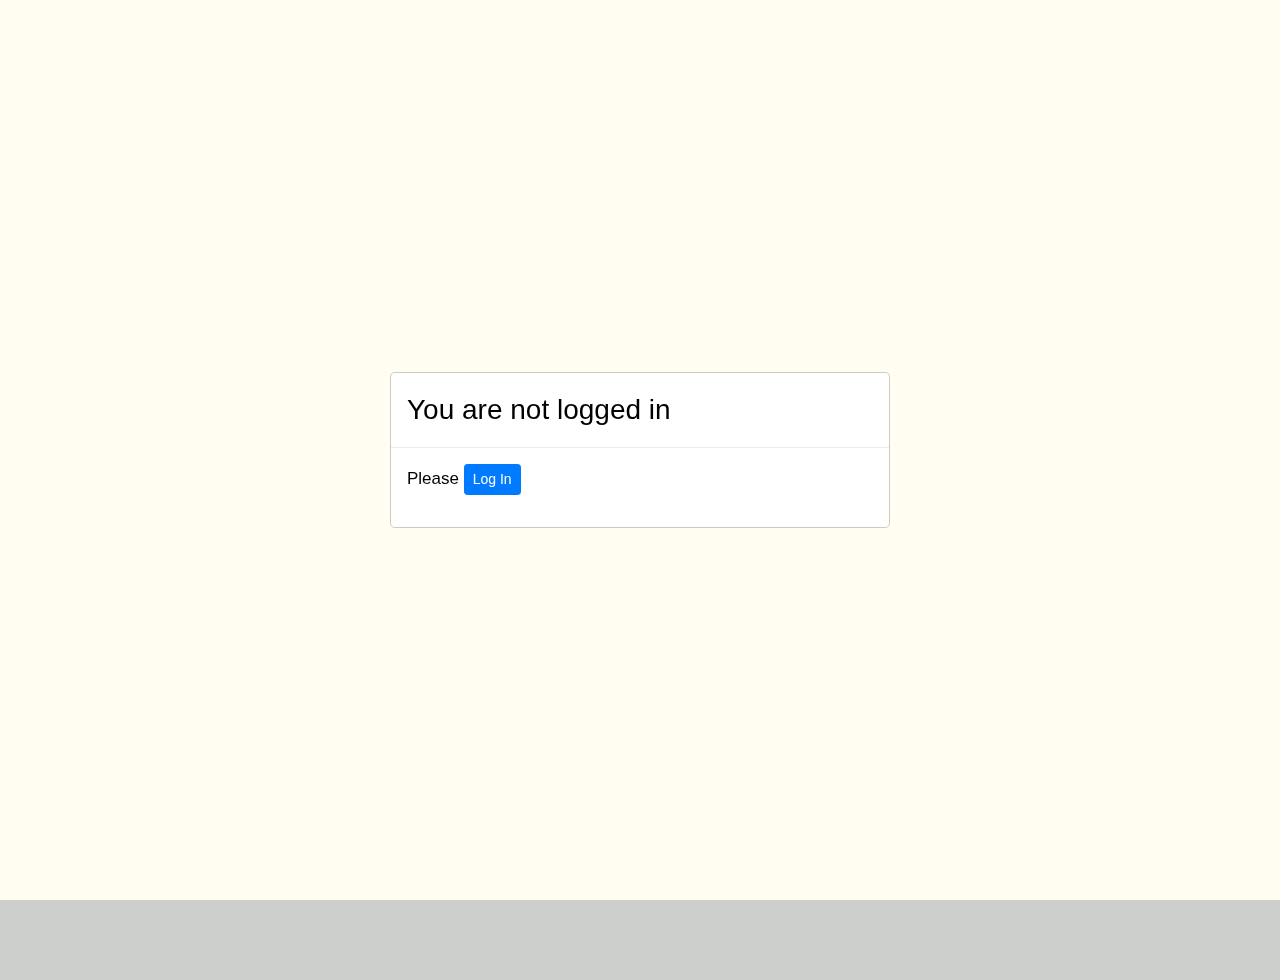
<file: website/index.html>
<html>

<head>
  <title>Today's Evening Tale</title>
  <meta charset="UTF-8">
  <meta name="viewport" content="width=device-width, initial-scale=0.5">
  <meta name="description" content="Evening Tale website">
  <link rel="shortcut icon" type="image/x-icon" href="img/favicon.png">
    <script src="https://ajax.googleapis.com/ajax/libs/jquery/3.3.1/jquery.min.js"></script>
    <link rel="stylesheet" href="https://maxcdn.bootstrapcdn.com/bootstrap/4.1.3/css/bootstrap.min.css">
    <script src="https://cdnjs.cloudflare.com/ajax/libs/popper.js/1.14.3/umd/popper.min.js"></script>
    <script src="https://maxcdn.bootstrapcdn.com/bootstrap/4.1.3/js/bootstrap.min.js"></script>
    <script src="dist/jquery.emojiRatings.js"></script>

    <link href="https://fonts.googleapis.com/css?family=Inconsolata" rel="stylesheet">
    <link href="./css/style.css" rel="stylesheet" type="text/css">
</head>

<body class="notranslate">
  <div class="fadeMe">

  </div>
  <div id="loading-screen">

  </div>
  <div id="body">
    <nav class="navbar navbar-expand-sm bg-dark navbar-dark fixed-top">
      <a class="navbar-brand" href="./index.html">Home</a>
      <ul class="navbar-nav">
        <li class="nav-item">
          <a class="nav-link" href="./top.html">Top25</a>
        </li>
        <li class="nav-item">
          <a class="nav-link" href="./post.html">Post</a>
        </li>
        <li class="nav-item">
          <a class="nav-link" href="./favorites.html">Favorites</a>
        </li>
        <li class="nav-item">
          <a class="nav-link" href="./search.html">Search Stories</a>
        </li>
        <li id="reviewBtn" style="display: none;" class="nav-item">
          <a class="nav-link" href="./review.html">Review-Stories</a>
        </li>
        <li class="nav-item dropdown">
          <a class="nav-link dropdown-toggle" href="#" id="navbardrop" data-toggle="dropdown">
          Archive
        </a>
          <div id="archive-list" class="dropdown-menu">
          </div>
        </li>
        <li class="nav-item dropdown">
          <a class="nav-link dropdown-toggle" href="#" id="navbardrop" data-toggle="dropdown">
          Genre
        </a>
          <div id="genre-list" class="dropdown-menu">
          </div>
        </li>
        <li class="nav-item dropdown">
          <a class="nav-link dropdown-toggle" href="#" id="navbardrop" data-toggle="dropdown">
          Author
        </a>
          <div id="author-list" class="dropdown-menu">
          </div>
        </li>
      </ul>
      <ul class="navbar-nav ml-auto">
        <li class="nav-item dropdown">
          <a class="nav-link dropdown-toggle text-light" id="profileNav" href="#"data-toggle="dropdown">
          Archive
        </a>
        <div class="dropdown-menu dropdown-menu-right" aria-labelledby="navbarDropdownMenuLink">
          <a class="dropdown-item" href="./profile.html">Profile</a>
          <a class="dropdown-item" href="./changepass.html">Change Password</a>
          <a class="dropdown-item" href="javascript:logout()">Logout</a>
        </div>

      </ul>
    </nav>

    <div id ="my-content" style="margin-top:80px">

    </div>

    <div id="tale-today" class="card content" style="width: 18rem;margin-top:80px">
      <div class="card-body">
        <div id="serverMessage"></div>
        <h1 id="story-big-title">Today's Bedtime Story</h1>
        <h2 id="tale-title" class="translate"></h2>
        <h5 class="text-left translate" id="tale-author">Author:</h2>
        <h6 class="text-left translate" id="tale-genre">Genre:</h2>
          <input id="speech"  width="40px" height="40px" type="image" src="./img/Microphone.png" />

          <input id="play" style="margin-left: 20px"  width="40px" height="40px" onclick = "readText()" type="image" src="./img/play.png" />
          <input id="stop" style="margin-left: 20px"  width="40px" height="40px" onclick = "stopText()" type="image" src="./img/stop.png" />
          <div onclick = "removeRecord()" id="google_translate_element"></div>
          <hr />
          <br />
        <p id="tale-description" class="card-text translate">

        </p>
        <br />
        <hr />


        <div id="rating">
          <label for="rating">Your Rating</label>
        </div>
        <p id="average-rating">

        </p>
        <div>
          <label>Mark as Favorite</label>
          <input id="favorite" onclick = "addToFavorite()" type="image" src="http://icons.iconarchive.com/icons/custom-icon-design/flatastic-3/32/favorites-remove-icon.png" />
        </div>
        <div style="display: none;" id="edit-delete">
          <button type="button" onclick="editTale()" class="btn btn-primary">Edit</button>
          <button type="button" onclick="deleteTale()" class="btn btn-danger">Delete</button>
        </div>

      </div>
    </div>
  </div>




  <script type="text/javascript" src="./js/constants.js"></script>
  <script type="text/javascript" src="./js/error_handling.js"></script>
  <script type="text/javascript" src="./js/loading-screen.js"></script>
  <script type="text/javascript" src="./js/site.js"></script>
  <script type="text/javascript" src="//translate.google.com/translate_a/element.js?cb=googleTranslateElementInit"></script>
</body>

</html>
</file>
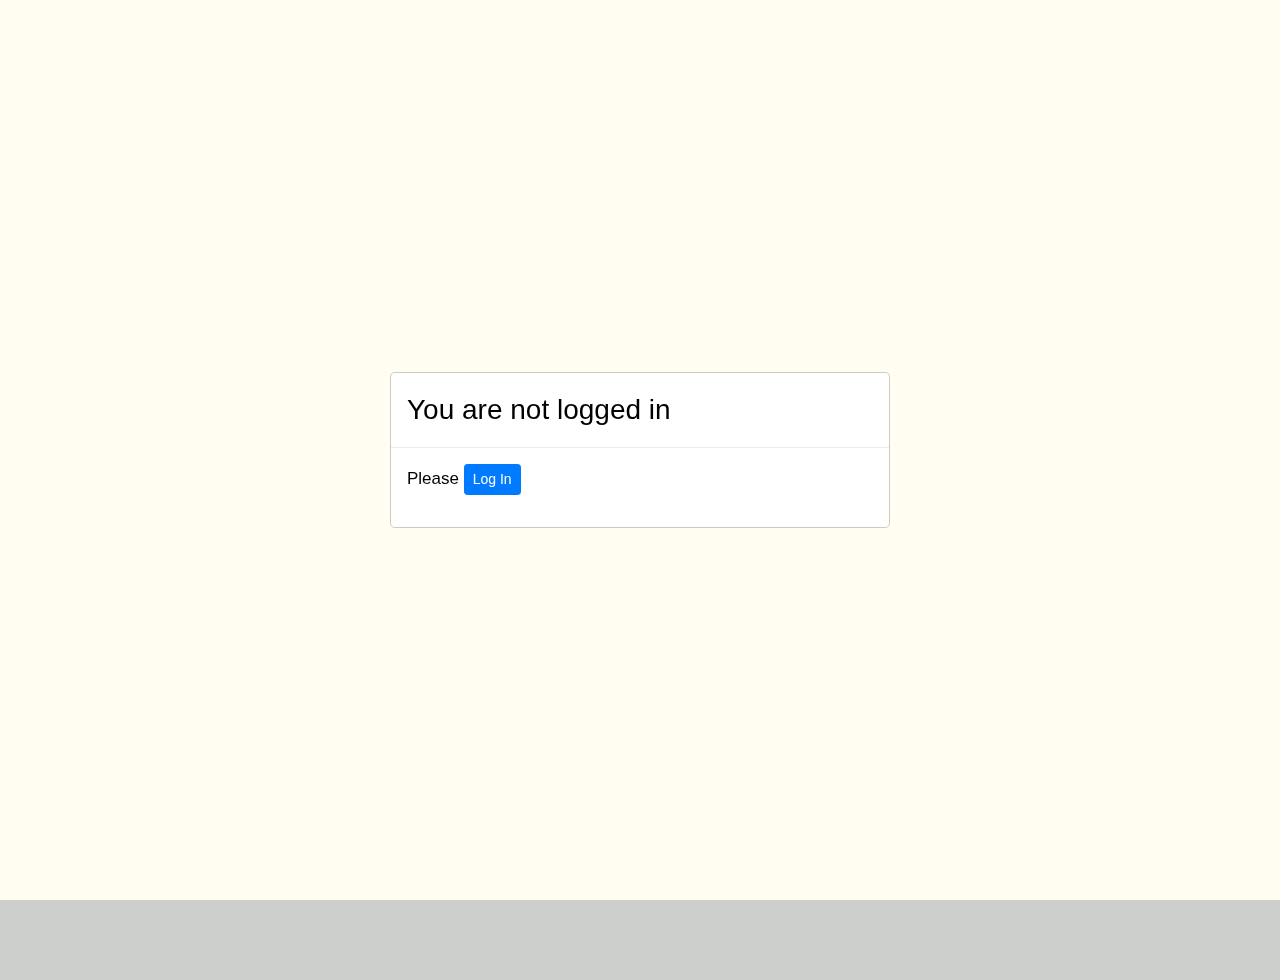
<file: website/changepass.html>
<html>

<head>
  <title>Today's Evening Tale</title>
  <meta charset="UTF-8">
  <meta name="viewport" content="width=device-width, initial-scale=0.5">
  <meta name="description" content="Evening Tale website">
  <link rel="shortcut icon" type="image/x-icon" href="img/favicon.png">
    <script src="https://ajax.googleapis.com/ajax/libs/jquery/3.3.1/jquery.min.js"></script>
    <link rel="stylesheet" href="https://maxcdn.bootstrapcdn.com/bootstrap/4.1.3/css/bootstrap.min.css">
    <script src="https://cdnjs.cloudflare.com/ajax/libs/popper.js/1.14.3/umd/popper.min.js"></script>
    <script src="https://maxcdn.bootstrapcdn.com/bootstrap/4.1.3/js/bootstrap.min.js"></script>
    <script src="dist/jquery.emojiRatings.js"></script>
    <link href="https://fonts.googleapis.com/css?family=Inconsolata" rel="stylesheet">
    <link href="./css/style.css" rel="stylesheet" type="text/css">
    <link href="./css/login.css" rel="stylesheet" type="text/css">
</head>

<body>
  <div id="loading-screen">

  </div>

  <div class="fadeMe">

  </div>

  <nav class="navbar navbar-expand-sm bg-dark navbar-dark fixed-top">
    <a class="navbar-brand" href="./index.html">Home</a>
    <ul class="navbar-nav">
      <li class="nav-item">
        <a class="nav-link" href="./top.html">Top25</a>
      </li>
      <li class="nav-item">
        <a class="nav-link" href="./post.html">Post</a>
      </li>
      <li class="nav-item">
        <a class="nav-link" href="./favorites.html">Favorites</a>
      </li>
    </ul>
    <ul class="navbar-nav ml-auto">
      <li class="nav-item dropdown">
        <a class="nav-link dropdown-toggle text-light" id="profileNav" href="#"data-toggle="dropdown">
        Archive
      </a>
      <div class="dropdown-menu dropdown-menu-right" aria-labelledby="navbarDropdownMenuLink">
        <a class="dropdown-item" href="./profile.html">Profile</a>
          <a class="dropdown-item" href="./changepass.html">Change Password</a>
        <a class="dropdown-item" href="javascript:logout()">Logout</a>
      </div>

    </ul>
  </nav>





<div class="card content-profile">
  <div class="card-body">


    <div class="container">
      <h1>Edit Profile</h1>
      <hr>
    <div class="row">

        <!-- edit form column -->
        <div class="col-md-9 personal-info">
          <div id="serverMessage"></div>
          <br />
          <h3>Personal info</h3>

          <form id="profileForm" method="POST" role="form" class="form-horizontal">

            <div class="form-group">
              <label for="OldPassword"><span>*</span> OldPassword</label>
              <input  type="password" class="form-control" name="OldPassword" id="OldPassword">
            </div>
            <div class="form-group">
              <label for="Password1"><span>*</span> New Password</label>
              <input   type="password" class="form-control" name="Password1" id="Password1">
            </div>
            <div class="form-group">
              <label for="Password2"><span>*</span> New Password again</label>
              <input type="password" class="form-control" name="Password2" id="Password2">
            </div>

            <div class="form-group">
              <div class="col-md-8">
                <input type="submit" class="btn btn-primary btn-lg" value="Save Changes">
                <span></span>
                <input type="reset" class="btn btn-default" value="Cancel">
              </div>
            </div>

          </form>
        </div>
    </div>
  </div>


  </div>
</div>



<hr>
  <script type="text/javascript" src="./js/constants.js"></script>
  <script type="text/javascript" src="./js/error_handling.js"></script>
  <script type="text/javascript" src="./js/loading-screen.js"></script>
  <script type="text/javascript" src="./js/changepass.js"></script>
</body>

</html>
</file>
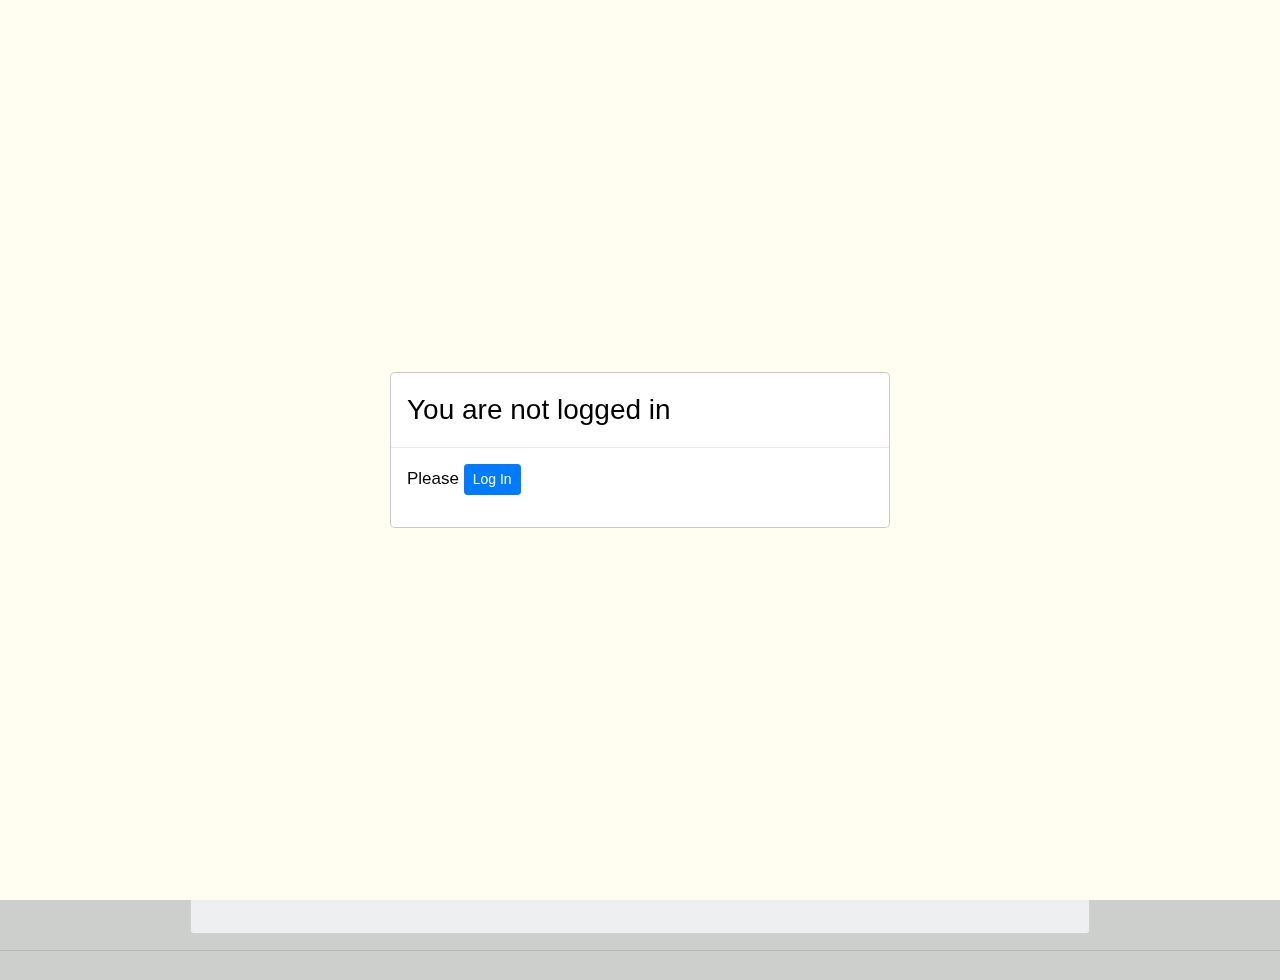
<file: website/edit.html>
<html>

<head>
  <title>Today's Evening Tale</title>
  <meta charset="UTF-8">
  <meta name="viewport" content="width=device-width, initial-scale=0.5">
  <meta name="description" content="Evening Tale website">
  <link rel="shortcut icon" type="image/x-icon" href="img/favicon.png">
  <script src="https://ajax.googleapis.com/ajax/libs/jquery/3.3.1/jquery.min.js"></script>
  <link rel="stylesheet" href="https://maxcdn.bootstrapcdn.com/bootstrap/4.1.3/css/bootstrap.min.css">
  <script src="https://cdnjs.cloudflare.com/ajax/libs/popper.js/1.14.3/umd/popper.min.js"></script>
  <script src="https://maxcdn.bootstrapcdn.com/bootstrap/4.1.3/js/bootstrap.min.js"></script>
  <script src="dist/jquery.emojiRatings.js"></script>
  <link href="https://fonts.googleapis.com/css?family=Inconsolata" rel="stylesheet">
  <link href="./css/style.css" rel="stylesheet" type="text/css">
  <link href="./css/login.css" rel="stylesheet" type="text/css">
</head>

<body>
  <div id="loading-screen">

  </div>

  <div class="fadeMe">

  </div>

  <nav class="navbar navbar-expand-sm bg-dark navbar-dark fixed-top">
    <a class="navbar-brand" href="./index.html">Home</a>
    <ul class="navbar-nav ml-auto">
      <li class="nav-item dropdown">
        <a class="nav-link dropdown-toggle text-light" id="profileNav" href="#" data-toggle="dropdown">
        Archive
      </a>
        <div class="dropdown-menu dropdown-menu-right" aria-labelledby="navbarDropdownMenuLink">
          <a class="dropdown-item" href="./profile.html">Profile</a>
          <a class="dropdown-item" href="./changepass.html">Change Password</a>
          <a class="dropdown-item" href="javascript:logout()">Logout</a>
        </div>

    </ul>
  </nav>





  <div class="card content-profile">
    <div class="card-body">


      <div class="container">
        <h1>Edit Tale</h1>
        <hr>
        <div class="row">

          <!-- edit form column -->
          <div class="col-md-9 personal-info">
            <div id="serverMessage"></div>
            <br />
            <h3>Tale info</h3>

            <form id="editForm" method="POST" role="form" class="form-horizontal">
              <div class="form-group">
                <label for="Title"><span>*</span> Title</label>
                <input type="text" class="form-control" name="Title" id="Title">
              </div>
              <div class="form-group">
                <label for="Genre"><span>*</span> Genre</label>
                <select class="custom-select form-control" name="Genre" id="Genre">
                </select>
              </div>
              <div class="form-group">
                <label for="Author"><span>*</span> Author</label>
                <select class="custom-select form-control" name="Author" id="Author">
                </select>
              </div>
              <div class="form-group">
                <label for="Description"><span>*</span>Description</label>
                <textarea rows="10" class="form-control" name="Description" id="Description" aria-label=""></textarea>
              </div>
              <div class="form-group">
                <input hidden type="text" class="form-control" name="DateAdded" id="DateAdded">
              </div>
              <div class="form-group">
                <label class="col-md-3 control-label"></label>
                <div class="col-md-8">
                  <input type="submit" class="btn btn-primary" value="Save Changes">
                  <span></span>
                  <input type="reset" class="btn btn-default" value="Cancel">
                </div>
              </div>
            </form>
          </div>
        </div>
      </div>


    </div>
  </div>



  <hr>
  <script type="text/javascript" src="./js/constants.js"></script>
  <script type="text/javascript" src="./js/error_handling.js"></script>
  <script type="text/javascript" src="./js/loading-screen.js"></script>
  <script type="text/javascript" src="./js/edit.js"></script>
</body>

</html>
</file>
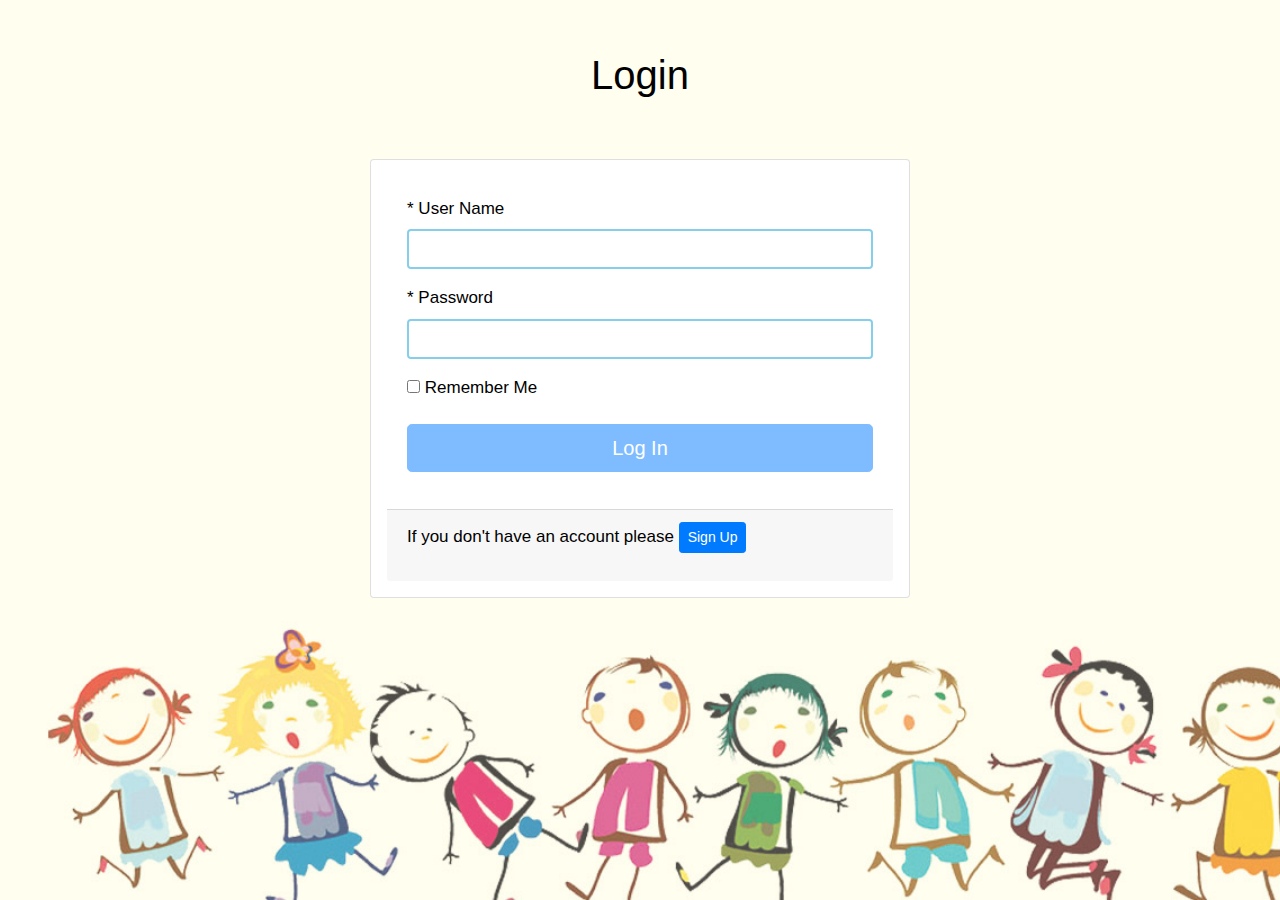
<file: website/login.html>
<html>

<head>
  <title>Today's Evening Tale</title>
  <meta charset="UTF-8">
  <meta name="viewport" content="width=device-width, initial-scale=0.5">
  <meta name="description" content="Evening Tale website">
  <link rel="shortcut icon" type="image/x-icon" href="img/favicon.png">
    <script src="https://ajax.googleapis.com/ajax/libs/jquery/3.3.1/jquery.min.js"></script>
    <link rel="stylesheet" href="https://maxcdn.bootstrapcdn.com/bootstrap/4.1.3/css/bootstrap.min.css">
    <script src="https://cdnjs.cloudflare.com/ajax/libs/popper.js/1.14.3/umd/popper.min.js"></script>
    <script src="https://maxcdn.bootstrapcdn.com/bootstrap/4.1.3/js/bootstrap.min.js"></script>
    <script src="dist/jquery.emojiRatings.js"></script>
    <link href="https://fonts.googleapis.com/css?family=Inconsolata" rel="stylesheet">
    <link href="./css/style.css" rel="stylesheet" type="text/css">
    <link href="./css/login.css" rel="stylesheet" type="text/css">
</head>

<body>
  <div class="fadeMe">

  </div>



  <br />
  <br />
  <div class="container body-content">
    <div class="row">
      <div class="col-md-12">
        <h1 class="text-center mb-4">Login</h1>
        <div class="col-md-6 mx-auto">
          <br/>
          <div id="serverMessage"></div>
        </div>
        <div class="row">
          <div class="col-md-6 mx-auto">
            <div class="card rounded shadow-lg p-3 mb-5 bg-white rounded">
              <div class="card-body">

                <form id="loginForm" method="POST" role="form" class="form-horizontal">
                  <div class="form-group">
                    <label for="UserName"><span>*</span> User Name</label>
                    <input type="text" class="form-control" name="UserName" id="UserName">
                  </div>

                  <div class=" form-group">
                    <label for="password"><span>*</span> Password</label>
                    <input type="password" class="form-control" name="password" id="password">
                  </div>

                  <div class=" form-group">
                    <input type="checkbox" id="RememberMe" name="RememberMe" />
                    <label for="RememberMe">Remember Me</label>
                  </div>



                  <div class="form-group">
                    <input id="btn_LogIn" onclick="return false" type="submit" value="Log In" class="btn btn-primary btn-lg" style="width: 100%;" />
                  </div>
                </form>

              </div>

              <div class="card-footer">
                <p style="color: black;">If you don't have an account please <button id="btn_SignUp" type="button" onclick="window.open('register.html?user=' + document.getElementById('UserName').value, '_self', 'resizable=yes')" class="btn btn-primary btn-sm">Sign Up</button>                  </p>
              </div>

            </div>
          </div>
        </div>
        <br/>
        <div class="col-md-6 mx-auto">
          <div class="row">
            <div class="col-md-6" style="text-align: center">

            </div>
            <div class="col-md-6" style="text-align: center">

            </div>
          </div>
        </div>
      </div>

    </div>
  </div>






  <script type="text/javascript" src="./js/constants.js"></script>
  <script type="text/javascript" src="./js/error_handling.js"></script>
  <script type="text/javascript" src="./js/parseURL_login.js"></script>
  <script type="text/javascript" src="./js/login_validate.js"></script>
  <script type="text/javascript" src="./js/login.js"></script>
</body>

</html>
</file>
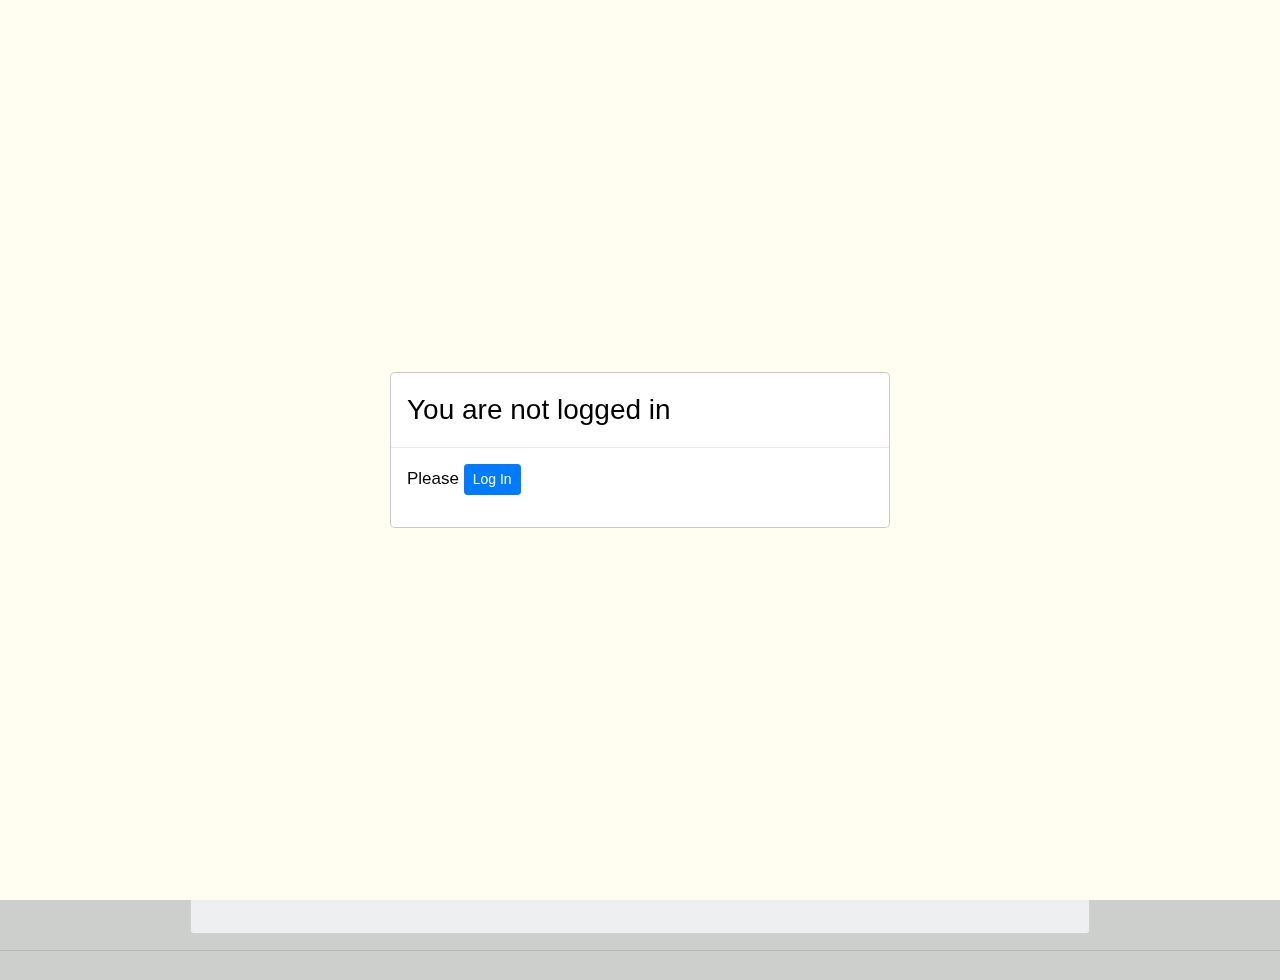
<file: website/post.html>
<html>

<head>
  <title>Today's Evening Tale</title>
  <meta charset="UTF-8">
  <meta name="viewport" content="width=device-width, initial-scale=0.5">
  <meta name="description" content="Evening Tale website">
  <link rel="shortcut icon" type="image/x-icon" href="img/favicon.png">
  <script src="https://ajax.googleapis.com/ajax/libs/jquery/3.3.1/jquery.min.js"></script>
  <link rel="stylesheet" href="https://maxcdn.bootstrapcdn.com/bootstrap/4.1.3/css/bootstrap.min.css">
  <script src="https://cdnjs.cloudflare.com/ajax/libs/popper.js/1.14.3/umd/popper.min.js"></script>
  <script src="https://maxcdn.bootstrapcdn.com/bootstrap/4.1.3/js/bootstrap.min.js"></script>
  <script src="dist/jquery.emojiRatings.js"></script>
  <link href="https://fonts.googleapis.com/css?family=Inconsolata" rel="stylesheet">
  <link href="./css/style.css" rel="stylesheet" type="text/css">
  <link href="./css/login.css" rel="stylesheet" type="text/css">
</head>

<body>
  <div id="loading-screen">

  </div>

  <div class="fadeMe">

  </div>

  <nav class="navbar navbar-expand-sm bg-dark navbar-dark fixed-top">
    <a class="navbar-brand" href="./index.html">Home</a>
    <ul class="navbar-nav">
      <li class="nav-item">
        <a class="nav-link" href="./top.html">Top25</a>
      </li>
      <li class="nav-item">
        <a class="nav-link" href="./favorites.html">Favorites</a>
      </li>
      <li class="nav-item">
        <a class="nav-link" href="./search.html">Search Stories</a>
      </li>
      <li id="reviewBtn" style="display: none;" class="nav-item">
        <a class="nav-link" href="./review.html">Review-Stories</a>
      </li>
    </ul>
    <ul class="navbar-nav ml-auto">
      <li class="nav-item dropdown">
        <a class="nav-link dropdown-toggle text-light" id="profileNav" href="#" data-toggle="dropdown">
        Archive
      </a>
        <div class="dropdown-menu dropdown-menu-right" aria-labelledby="navbarDropdownMenuLink">
          <a class="dropdown-item" href="./profile.html">Profile</a>
          <a class="dropdown-item" href="./changepass.html">Change Password</a>
          <a class="dropdown-item" href="javascript:logout()">Logout</a>
        </div>

    </ul>
  </nav>





  <div class="card content-profile">
    <div class="card-body">


      <div class="container">
        <h1>Post new Tale</h1>
        <hr>
        <div class="row">

          <!-- edit form column -->
          <div class="col-md-9 personal-info">
            <div id="serverMessage"></div>
            <br />
            <h3>Tale info</h3>

            <form id="postForm" method="POST" role="form" class="form-horizontal">
              <div class="form-group">
                <label for="Title"><span>*</span> Title</label>
                <input type="text" class="form-control" name="Title" id="Title">
              </div>
              <div class="form-group">
                <label for="Genre"><span>*</span> Genre</label>
                <select class="custom-select form-control" name="Genre" id="Genre">
                </select>
              </div>
              <div class="form-group">
                <label for="Author"><span>*</span> Author</label>
                <select class="custom-select form-control" name="Author" id="Author">
                </select>
              </div>
              <div class="form-group">
                <label for="Description"><span>*</span>Description</label>
                <textarea rows="10" class="form-control" name="Description" id="Description" aria-label=""></textarea>
              </div>
              <div class="form-group">
                <input hidden type="text" class="form-control" name="DateAdded" id="DateAdded">
              </div>
              <div class="form-group">
                <label class="col-md-3 control-label"></label>
                <div class="col-md-8">
                  <input type="submit" class="btn btn-primary" value="Save Changes">
                  <span></span>
                  <input type="reset" class="btn btn-default" value="Cancel">
                </div>
              </div>
            </form>
          </div>
        </div>
      </div>


    </div>
  </div>



  <hr>
  <script type="text/javascript" src="./js/constants.js"></script>
  <script type="text/javascript" src="./js/error_handling.js"></script>
  <script type="text/javascript" src="./js/loading-screen.js"></script>
  <script type="text/javascript" src="./js/post.js"></script>
</body>

</html>
</file>
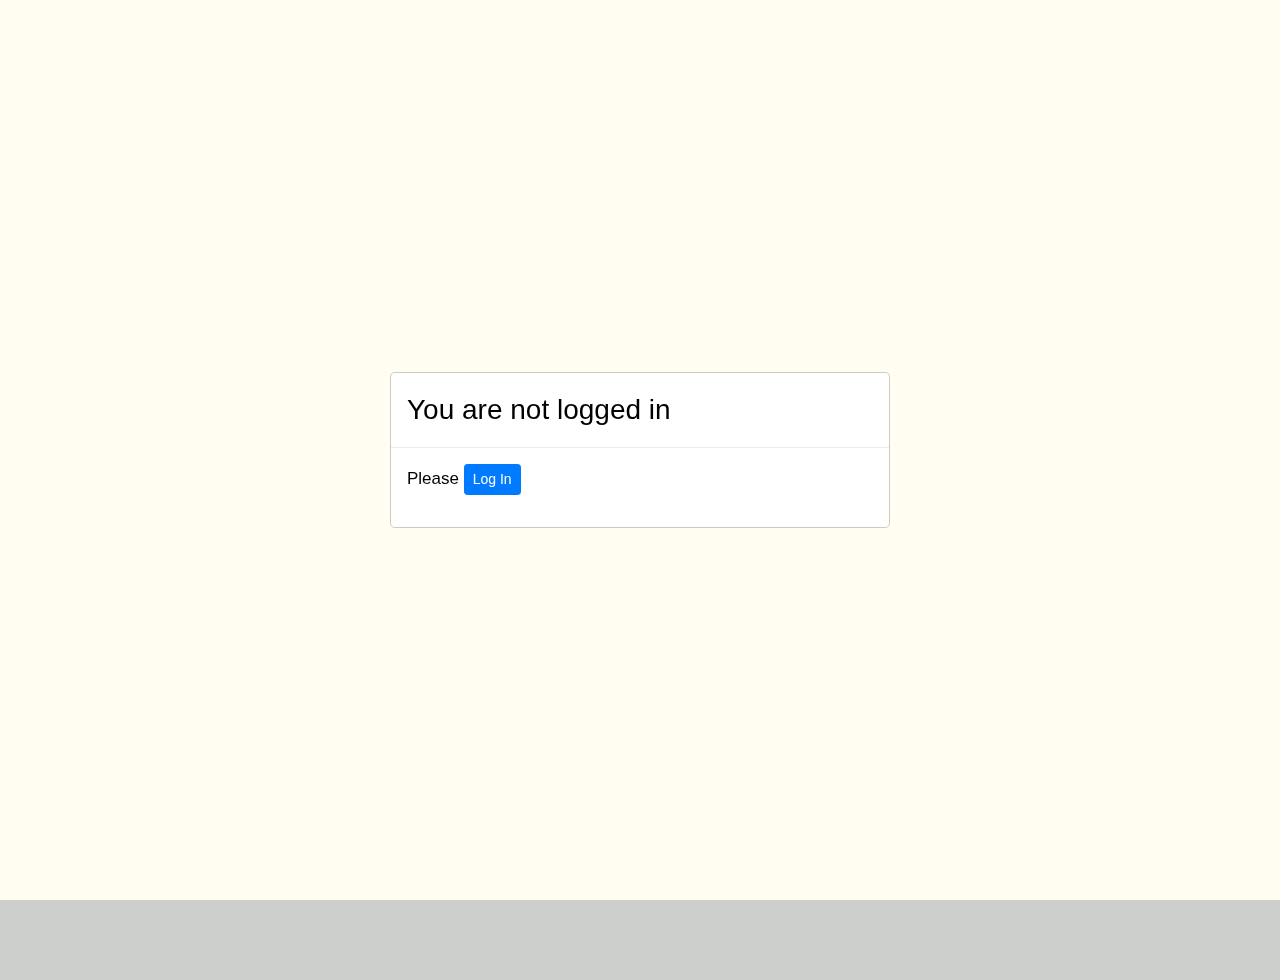
<file: website/profile.html>
<html>

<head>
  <title>Today's Evening Tale</title>
  <meta charset="UTF-8">
  <meta name="viewport" content="width=device-width, initial-scale=0.5">
  <meta name="description" content="Evening Tale website">
  <link rel="shortcut icon" type="image/x-icon" href="img/favicon.png">
    <script src="https://ajax.googleapis.com/ajax/libs/jquery/3.3.1/jquery.min.js"></script>
    <link rel="stylesheet" href="https://maxcdn.bootstrapcdn.com/bootstrap/4.1.3/css/bootstrap.min.css">
    <script src="https://cdnjs.cloudflare.com/ajax/libs/popper.js/1.14.3/umd/popper.min.js"></script>
    <script src="https://maxcdn.bootstrapcdn.com/bootstrap/4.1.3/js/bootstrap.min.js"></script>
    <script src="dist/jquery.emojiRatings.js"></script>
    <link href="https://fonts.googleapis.com/css?family=Inconsolata" rel="stylesheet">
    <link href="./css/style.css" rel="stylesheet" type="text/css">
    <link href="./css/login.css" rel="stylesheet" type="text/css">
</head>

<body>
  <div id="loading-screen">

  </div>

  <div class="fadeMe">

  </div>

  <nav class="navbar navbar-expand-sm bg-dark navbar-dark fixed-top">
    <a class="navbar-brand" href="./index.html">Home</a>
    <ul class="navbar-nav">
      <li class="nav-item">
        <a class="nav-link" href="./top.html">Top25</a>
      </li>
      <li class="nav-item">
        <a class="nav-link" href="./post.html">Post</a>
      </li>
      <li class="nav-item">
        <a class="nav-link" href="./favorites.html">Favorites</a>
      </li>

    </ul>
    <ul class="navbar-nav ml-auto">
      <li class="nav-item dropdown">
        <a class="nav-link dropdown-toggle text-light" id="profileNav" href="#"data-toggle="dropdown">
        Archive
      </a>
      <div class="dropdown-menu dropdown-menu-right" aria-labelledby="navbarDropdownMenuLink">
        <a class="dropdown-item" href="./profile.html">Profile</a>
        <a class="dropdown-item" href="./changepass.html">Change Password</a>
        <a class="dropdown-item" href="javascript:logout()">Logout</a>
      </div>

    </ul>
  </nav>





<div class="card content-profile">
  <div class="card-body">


    <div class="container">
      <h1>Edit Profile</h1>
      <hr>
    <div class="row">

        <!-- edit form column -->
        <div class="col-md-9 personal-info">
          <div id="serverMessage"></div>
          <br />
          <h3>Personal info</h3>

          <form id="profileForm" method="POST" role="form" class="form-horizontal">
            <div class="form-group">
              <label for="EmailAddress"><span>*</span> EmailAddress</label>
              <input type="text" class="form-control" name="EmailAddress" id="EmailAddress">
            </div>
            <div class="form-group">
              <label for="UserName"><span>*</span> User Name</label>
              <input type="text" class="form-control" name="UserName" id="UserName">
            </div>
            <div class="form-group">
              <input hidden type="text" class="form-control" name="Password" value="aaaa!aaa1" id="Password">
            </div>
            <div class="form-group">
              <label class="col-md-3 control-label"></label>
              <div class="col-md-8">
                <input type="submit" class="btn btn-primary" value="Save Changes">
                <span></span>
                <input type="reset" class="btn btn-default" value="Cancel">
              </div>
            </div>
          </form>
        </div>
    </div>
  </div>


  </div>
</div>



<hr>
  <script type="text/javascript" src="./js/constants.js"></script>
  <script type="text/javascript" src="./js/error_handling.js"></script>
  <script type="text/javascript" src="./js/loading-screen.js"></script>
  <script type="text/javascript" src="./js/profile.js"></script>
</body>

</html>
</file>
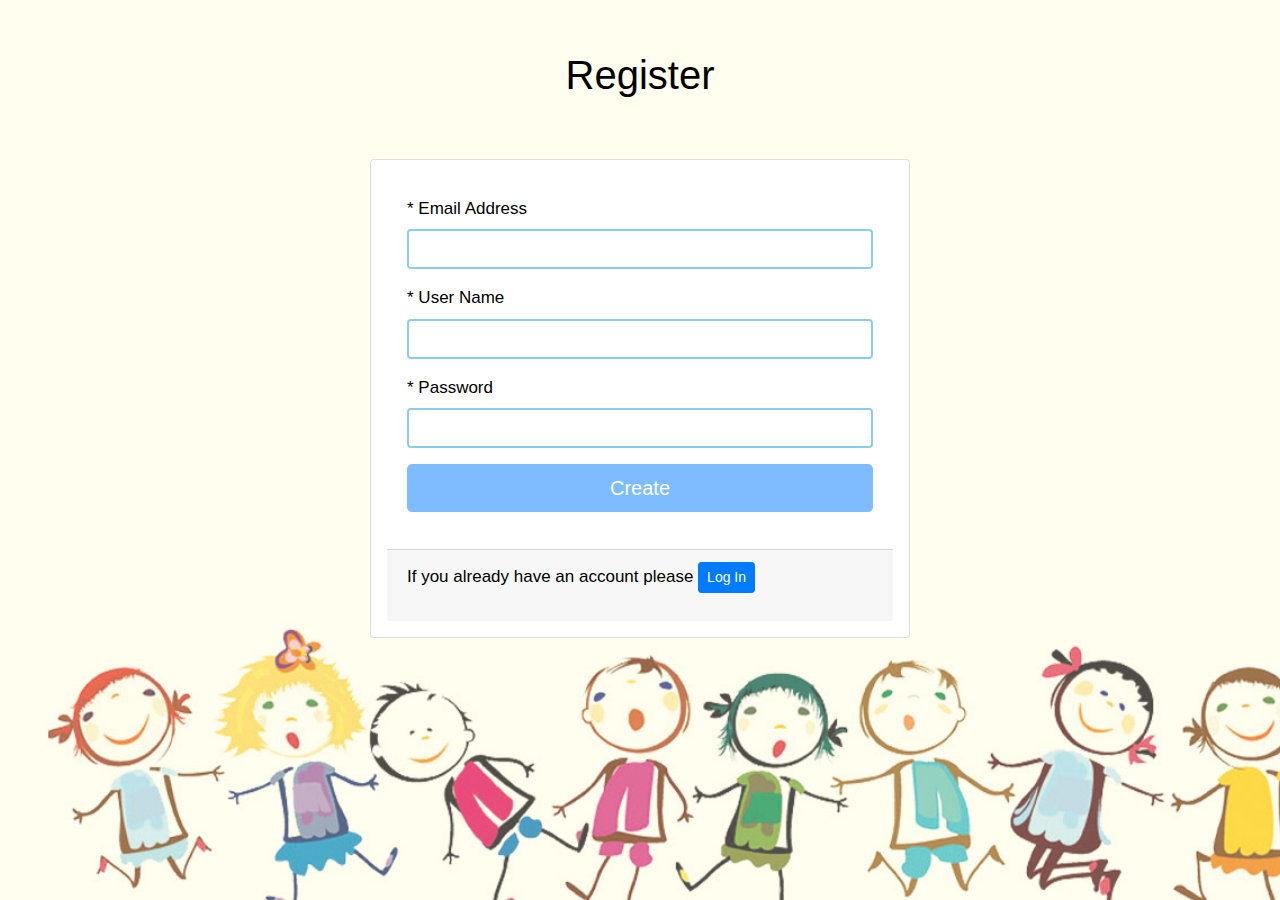
<file: website/register.html>
<html>

<head>
  <title>Today's Evening Tale</title>
  <meta charset="UTF-8">
  <meta name="viewport" content="width=device-width, initial-scale=0.5">
  <meta name="description" content="Evening Tale website">
  <link rel="shortcut icon" type="image/x-icon" href="img/favicon.png">
    <script src="https://ajax.googleapis.com/ajax/libs/jquery/3.3.1/jquery.min.js"></script>
    <link rel="stylesheet" href="https://maxcdn.bootstrapcdn.com/bootstrap/4.1.3/css/bootstrap.min.css">
    <script src="https://cdnjs.cloudflare.com/ajax/libs/popper.js/1.14.3/umd/popper.min.js"></script>
    <script src="https://maxcdn.bootstrapcdn.com/bootstrap/4.1.3/js/bootstrap.min.js"></script>
    <script src="dist/jquery.emojiRatings.js"></script>
    <link href="https://fonts.googleapis.com/css?family=Inconsolata" rel="stylesheet">
    <link href="./css/style.css" rel="stylesheet" type="text/css">
    <link href="./css/login.css" rel="stylesheet" type="text/css">
</head>

<body>

  <div class="fadeMe">

  </div>
  <br />
  <br />
  <div class="container body-content">
    <div class="row">
      <div class="col-md-12">
        <h1 class="text-center mb-4">Register</h1>
        <div class="col-md-6 mx-auto">
          <br/>


          <div id="serverMessage">

          </div>


        </div>
        <div class="row">
          <div class="col-md-6 mx-auto">
            <div class="card rounded shadow-lg p-3 mb-5 bg-white rounded">
              <div class="card-body">

                <form id="registerForm" method="POST" role="form" class="form-horizontal">
                  <div class="form-group">
                    <label for="EmailAddress"><span>*</span> Email Address</label>
                    <input type="text" class="form-control" name="EmailAddress" id="EmailAddress">
                  </div>


                  <div class="form-group">
                    <label for="UserName"><span>*</span> User Name</label>
                    <input type="text" class="form-control" name="UserName" id="UserName">
                  </div>

                  <div class=" form-group">
                    <label for="password"><span>*</span> Password</label>
                    <input type="password" class="form-control" name="password" id="password">
                  </div>




                  <div class="form-group">
                    <input id="btn_Create" onclick="return false" type="submit" value="Create" class="btn btn-primary btn-lg" style="width: 100%;" />

                  </div>

              </div>
              </form>


              <div class="card-footer">
                <p style="color: black;">If you already have an account please <button id="btn_SignUp" type="button" e, onclick="window.open('login.html?user=' + document.getElementById('UserName').value, '_self', 'resizable=yes')" class="btn btn-primary btn-sm">Log In</button>                  </p>
              </div>

            </div>
          </div>
        </div>
        <br/>
        <div class="col-md-6 mx-auto">
          <div class="row">
            <div class="col-md-6" style="text-align: center">

            </div>
            <div class="col-md-6" style="text-align: center">

            </div>
          </div>
        </div>
      </div>

    </div>
  </div>





  <script type="text/javascript" src="./js/constants.js"></script>
  <script type="text/javascript" src="./js/error_handling.js"></script>
  <script type="text/javascript" src="./js/parseURL_register.js"></script>
  <script type="text/javascript" src="./js/register_validate.js"></script>
  <script type="text/javascript" src="./js/register.js"></script>


</body>

</html>
</file>
<file: website/css/style.css>
html, body {
    height:100%;
}

body {
    font-family: Arial, Helvetica, sans-serif;
    font-size: 17px;
    color: #000000;
    background-color: #CDCFCD;
    background-image: url(../img/parallax.jpg);
    background-size: auto 100%;
    background-position: center top;
    background-repeat: no-repeat;
    background-attachment: fixed;
}

h1, h2{
  padding-bottom: 10px;
  text-align : center;
}

.content{
  width: 600px !important;
  margin-left: auto;
  margin-right: auto;
  background-color: #ffffff;
  overflow: hidden;
  padding-bottom: 20px
}

.content-profile{
  width: 900px !important;
  margin-top:80px;
  margin-left: auto;
  margin-right: auto;
  background-color: #edeff0;
  overflow: hidden;
  padding-bottom: 20px
}

.dropdown-menu{
    max-height: 400px;
    overflow-y: auto;
}
div.fadeMe {
    background: #fffef0;
    opacity : 1.0;
    width:100%;
    height:100%;
    z-index:1050;
    top:0;
    left:0;
    position:fixed;
  }
.modal {
  z-index: 10000;
}
</file>
<file: website/css/login.css>
.tooltip {
    margin-left: 100px;
}

.tooltip > .tooltip-inner {
    white-space: nowrap;
    max-width: none;
    padding: .5em 1em .4em;
    background-color: #f66;
    border: 1px solid #f00;
    border-radius: 5px;
    color: #fff;
    font-size: 15px;
}
/* Tooltip on right */
.tooltip.right > .tooltip-arrow {
    border-right: 5px solid black;
}

.form-control {
    border-width: 2px;
    border-style: solid;
    border-color: ActiveBorder;
}

.input-validation-error {
    border: 2px solid #ff0000;
}

#btn_Create {
    opacity: 0.5;
}

#btn_LogIn {
    opacity: 0.5;
}

#simpleLabel {
    color: #6BD425;
}

.table td {
    text-align: center;
}
</file>
